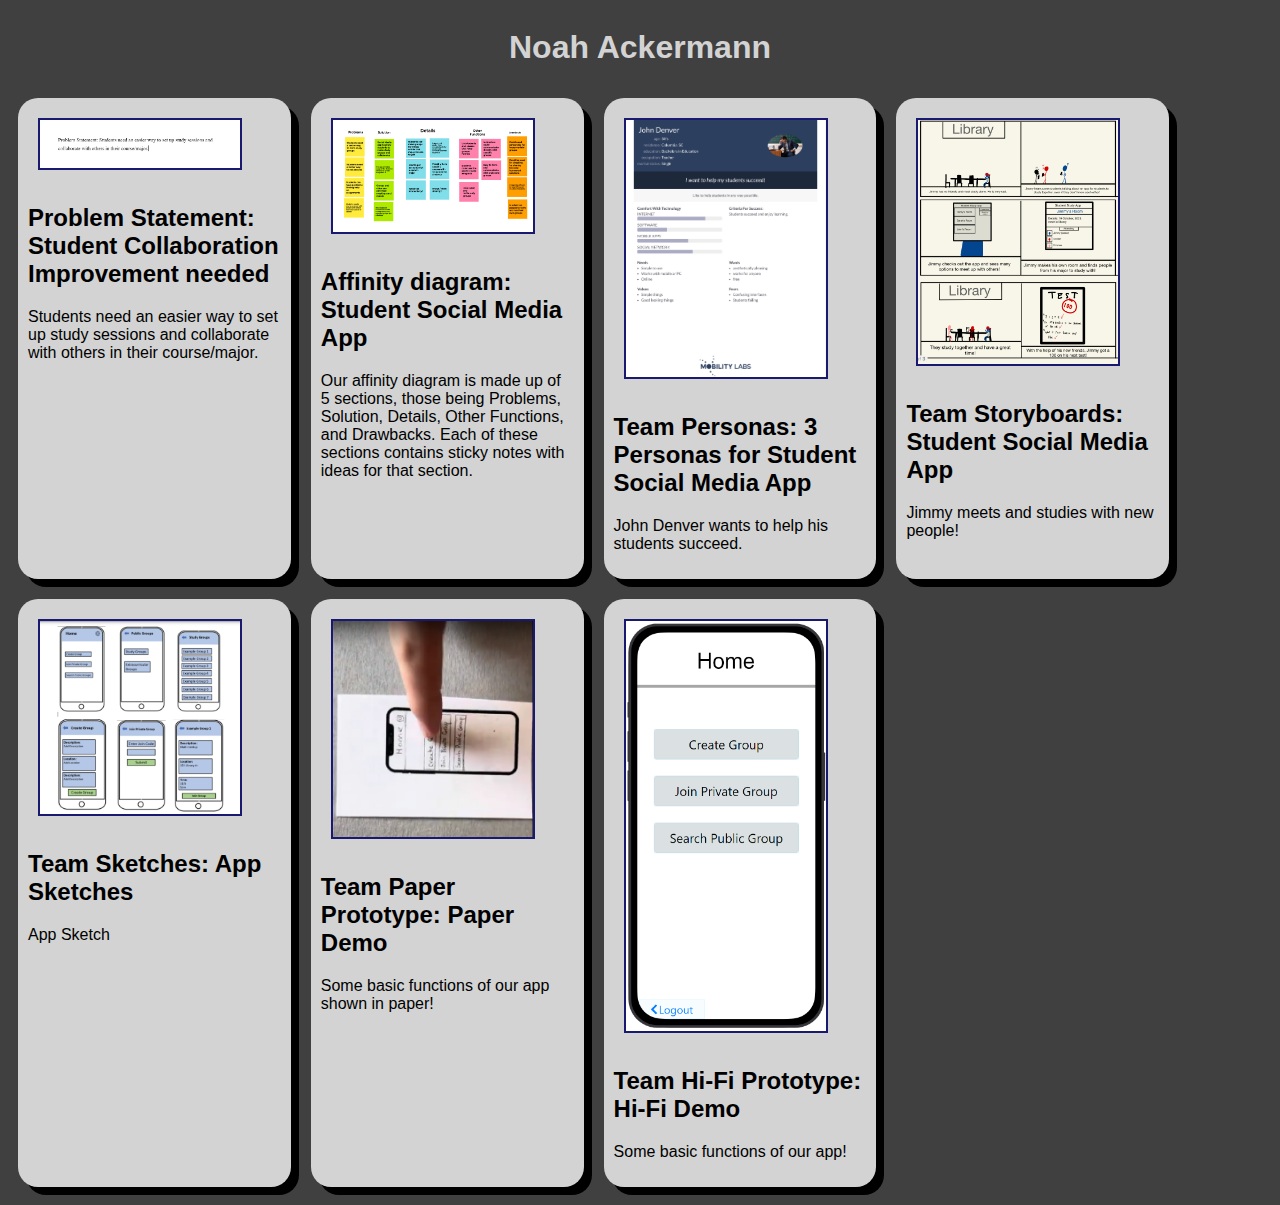
<file: index.html>
<!DOCTYPE html>
<html>
    <head>
        <title>
            CSCE 190: Noah Ackermann
        </title>
        <link rel="stylesheet" href="styles.css">
    </head>
    <body>
        <h1>Noah Ackermann</h1>
        <section class="assign">
            <img src="Images/Problem Statement.png">
            <section class="assign-det">
                <h2>Problem Statement: Student Collaboration Improvement needed</h2>
                <p>
                    Students need  an easier way to set up study sessions and collaborate with others in their course/major.
                </p>
            </section>
        </section>
        <!--Affiniyy diagram assignment-->
        <section class="assign">
            <img src="Images/Affinity Diagram 1.png" />
            <section class="assign-det">
            <a href="Files/Affinity Diagram.pdf"><h2>Affinity diagram: Student Social Media App</h2></a>
            <p>
                Our affinity diagram is made up of 5 sections, those being Problems, Solution, Details, Other Functions, and Drawbacks. Each of these sections contains sticky notes with ideas for that section.
            </p>
        </section>
        </section>

        <!--Personas assignment-->
        <section class="assign">
            <img src="Images/persona.png" />
            <section class="assign-det">
                <a href="Files/CombinedPersonas.pdf"><h2>Team Personas: 3 Personas for Student Social Media App</h2></a>
                <p>
                    John Denver wants to help his students succeed.
                </p>
            </section>
        </section>

        <!-- Storyboard assignment -->
        <section class="assign">
            <img src="Images/All Frames.JPG" />
            <section class="assign-det">
                <a href="Files/CombinedStoryboard.pdf"><h2>Team Storyboards: Student Social Media App</h2></a>
                <p>
                    Jimmy meets and studies with new people!
                </p>
            </section>
        </section>

        <!-- Sketching assignment -->
        <section class="assign">
            <img src="Images\Sketch.png" />
            <section class="assign-det">
                <a href="Files\CombinedSketch.pdf"><h2>Team Sketches: App Sketches</h2></a>
                <p>
                App Sketch
                </p>
            </section>
        </section>

        <!-- Paper prototype assignment -->
    <section class="assign">
        <img src="Images\Paper Prototype.png" />
        <section class="assign-det">
            <a href="https://www.youtube.com/watch?v=44rcuHkIXOM&ab_channel=TomGilman"><h2>Team Paper Prototype: Paper Demo</h2></a>
            <p>
                Some basic functions of our app shown in paper!
            </p>
            </section>
        </section>

        <!-- Hi-fi prototype assignment -->
    <section class="assign">
        <img src="Images\Hi-Fi Prototype.png" />
        <section class="assign-det">
            <a href="https://www.youtube.com/watch?v=sZWgiIj533o&ab_channel=EvanEargle"><h2>Team Hi-Fi Prototype: Hi-Fi Demo</h2></a>
            <p>
                Some basic functions of our app!
            </p>
            </section>
        </section>
    </body>
</html>
</file>
<file: styles.css>
body {
    background-color: #404040;
    font-family: Arial, Helvetica, sans-serif;
    display: flex;
    flex-wrap: wrap;
}

h1 {
    color: lightgray;
    text-align: center;
    width: 100%;
    display: block;
}

h1:hover {
    color: hotpink;
    text-align: center;
    width: 100%;
    display: block;
}

a {
    text-decoration: none;
    color: black;
}

a:hover {
    color: hotpink;
}

.assign {
    background-color: lightgray;
    margin: 10px;
    padding: 10px;
    border-radius: 20px;
    width: 20%;
    display: block;
    box-shadow: 8px 8px black;
}

.assign img {
    width: 200px;
    margin: 10px;
    border: 2px solid midnightblue;
    
}

.assign img:hover {
    width: 200px;
    margin: 10px;
    border: 2px dashed hotpink;
    
}
</file>
